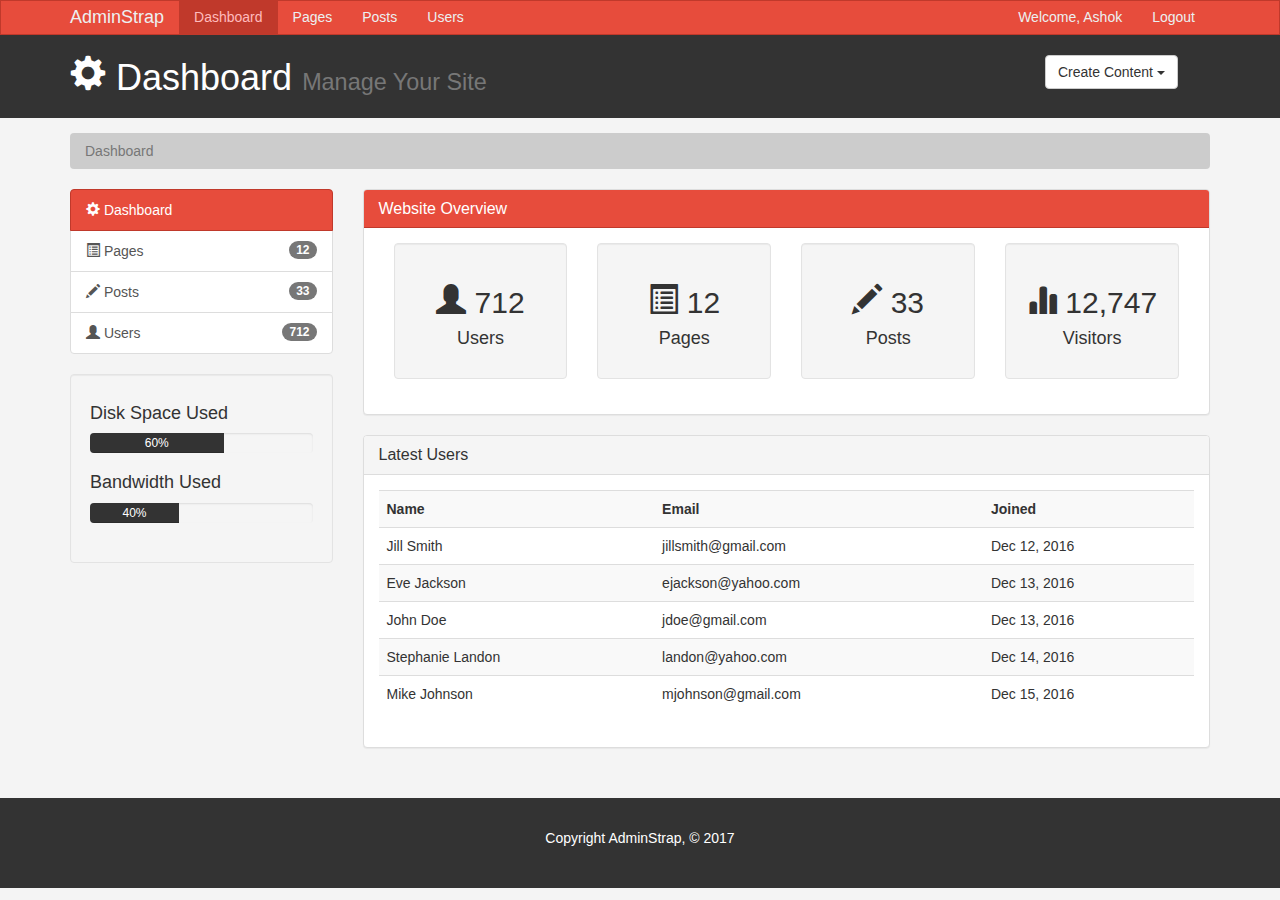
<file: index.html>
<!DOCTYPE html>
<html lang="en">
  <head>
    <meta charset="utf-8">
    <meta http-equiv="X-UA-Compatible" content="IE=edge">
    <meta name="viewport" content="width=device-width, initial-scale=1">
    <title>Admin Area | Dashboard</title>
    <!-- Bootstrap core CSS -->
    <link href="css/bootstrap.min.css" rel="stylesheet">
    <link href="css/style.css" rel="stylesheet">
    <script src="http://cdn.ckeditor.com/4.6.1/standard/ckeditor.js"></script>
    
  </head>
  <body>
    <nav class="navbar navbar-default">
      <div class="container">
        <div class="navbar-header">
          <button type="button" class="navbar-toggle collapsed" data-toggle="collapse" data-target="#navbar" aria-expanded="false" aria-controls="navbar">
            <span class="sr-only">Toggle navigation</span>
            <span class="icon-bar"></span>
            <span class="icon-bar"></span>
            <span class="icon-bar"></span>
          </button>
          <a class="navbar-brand" href="#">AdminStrap</a>
        </div>
        <div id="navbar" class="collapse navbar-collapse">
          <ul class="nav navbar-nav">
            <li class="active"><a href="index.html">Dashboard</a></li>
            <li><a href="pages.html">Pages</a></li>
            <li><a href="posts.html">Posts</a></li>
            <li><a href="users.html">Users</a></li>
          </ul>
          <ul class="nav navbar-nav navbar-right">
            <li><a href="#">Welcome, Ashok</a></li>
            <li><a href="login.html">Logout</a></li>
          </ul>
        </div><!--/.nav-collapse -->
      </div>
    </nav>

    <header id="header">
      <div class="container">
        <div class="row">
          <div class="col-md-10">
            <h1><span class="glyphicon glyphicon-cog" aria-hidden="true"></span> Dashboard <small>Manage Your Site</small></h1>
          </div>
          <div class="col-md-2">
            <div class="dropdown create">
              <button class="btn btn-default dropdown-toggle" type="button" id="dropdownMenu1" data-toggle="dropdown" aria-haspopup="true" aria-expanded="true">
                Create Content
                <span class="caret"></span>
              </button>
              <ul class="dropdown-menu" aria-labelledby="dropdownMenu1">
                <li><a type="button" data-toggle="modal" data-target="#addPage">Add Page</a></li>
                <li><a href="#">Add Post</a></li>
                <li><a href="#">Add User</a></li>
              </ul>
            </div>
          </div>
        </div>
      </div>
    </header>

    <section id="breadcrumb">
      <div class="container">
        <ol class="breadcrumb">
          <li class="active">Dashboard</li>
        </ol>
      </div>
    </section>

    <section id="main">
      <div class="container">
        <div class="row">
          <div class="col-md-3">
            <div class="list-group">
              <a href="index.html" class="list-group-item active main-color-bg">
                <span class="glyphicon glyphicon-cog" aria-hidden="true"></span> Dashboard
              </a>
              <a href="pages.html" class="list-group-item"><span class="glyphicon glyphicon-list-alt" aria-hidden="true"></span> Pages <span class="badge">12</span></a>
              <a href="pages.html" class="list-group-item"><span class="glyphicon glyphicon-pencil" aria-hidden="true"></span> Posts <span class="badge">33</span></a>
              <a href="pages.html" class="list-group-item"><span class="glyphicon glyphicon-user" aria-hidden="true"></span> Users <span class="badge">712</span></a>
            </div>

            <div class="well">
              <h4>Disk Space Used</h4>
              <div class="progress">
                <div class="progress-bar" role="progressbar" aria-valuenow="60" aria-valuemin="0" aria-valuemax="100" style="width: 60%;">
                  60%
                </div>
              </div>
              <h4>Bandwidth Used</h4>
              <div class="progress">
                <div class="progress-bar" role="progressbar" aria-valuenow="40" aria-valuemin="0" aria-valuemax="100" style="width: 40%;">
                  40%
                </div>
              </div>
            </div>
          </div>
          <div class="col-md-9">
            <!-- website overview -->
            <div class="panel panel-default">
              <div class="panel-heading main-color-bg">
                <h3 class="panel-title">Website Overview</h3>
              </div>
              <div class="panel-body">
                <div class="col-md-3">
                  <div class="well dash-box">
                    <h2><span class="glyphicon glyphicon-user" aria-hidden="true"></span> 712 </h2>
                    <h4>Users</h4>
                  </div>
                </div>
                <div class="col-md-3">
                  <div class="well dash-box">
                    <h2><span class="glyphicon glyphicon-list-alt" aria-hidden="true"></span> 12 </h2>
                    <h4>Pages</h4>
                  </div>
                </div>
                <div class="col-md-3">
                  <div class="well dash-box">
                    <h2><span class="glyphicon glyphicon-pencil" aria-hidden="true"></span> 33 </h2>
                    <h4>Posts</h4>
                  </div>
                </div>
                <div class="col-md-3">
                  <div class="well dash-box">
                    <h2><span class="glyphicon glyphicon-stats" aria-hidden="true"></span> 12,747 </h2>
                    <h4>Visitors</h4>
                  </div>
                </div>
              </div>
            </div>

            <!-- latest users -->
            <div class="panel panel-default">
              <div class="panel-heading">
                <h3 class="panel-title">Latest Users</h3>
              </div>
              <div class="panel-body">
                <table class="table table-striped table-hover">
                      <tr>
                        <th>Name</th>
                        <th>Email</th>
                        <th>Joined</th>
                      </tr>
                      <tr>
                        <td>Jill Smith</td>
                        <td>jillsmith@gmail.com</td>
                        <td>Dec 12, 2016</td>
                      </tr>
                      <tr>
                        <td>Eve Jackson</td>
                        <td>ejackson@yahoo.com</td>
                        <td>Dec 13, 2016</td>
                      </tr>
                      <tr>
                        <td>John Doe</td>
                        <td>jdoe@gmail.com</td>
                        <td>Dec 13, 2016</td>
                      </tr>
                      <tr>
                        <td>Stephanie Landon</td>
                        <td>landon@yahoo.com</td>
                        <td>Dec 14, 2016</td>
                      </tr>
                      <tr>
                        <td>Mike Johnson</td>
                        <td>mjohnson@gmail.com</td>
                        <td>Dec 15, 2016</td>
                      </tr>
                    </table>
              </div>
            </div>
          </div>
        </div>
      </div>
    </section>

    <footer id="footer">
      <p>Copyright AdminStrap, &copy; 2017</p>
    </footer>

    <!-- Modals -->

    <!-- add page -->
    <div class="modal fade" id="addPage" tabindex="-1" role="dialog" aria-labelledby="myModalLabel">
      <div class="modal-dialog" role="document">
        <div class="modal-content">
          <form>
            <div class="modal-header">
        <button type="button" class="close" data-dismiss="modal" aria-label="Close"><span aria-hidden="true">&times;</span></button>
        <h4 class="modal-title" id="myModalLabel">Add Page</h4>
      </div>
      <div class="modal-body">
        <div class="form-group">
          <label>Page Title</label>
          <input type="text" class="form-control" placeholder="Page Title">
        </div>
        <div class="form-group">
          <label>Page Body</label>
          <textarea name="editor1" class="form-control" placeholder="Page Body"></textarea>
        </div>
        <div class="checkbox">
          <label>
            <input type="checkbox"> Published
          </label>
        </div>
        <div class="form-group">
          <label>Meta Tags</label>
          <input type="text" class="form-control" placeholder="Add Some Tags...">
        </div>
        <div class="form-group">
          <label>Meta Description</label>
          <input type="text" class="form-control" placeholder="Add Meta Description...">
        </div>
      </div>
      <div class="modal-footer">
        <button type="button" class="btn btn-default" data-dismiss="modal">Close</button>
        <button type="submit" class="btn btn-primary">Save changes</button>
      </div>
          </form>
        </div>
      </div>
    </div>


    <script>
      CKEDITOR.replace('editor1');
    </script>





     <!-- Bootstrap core JavaScript
    ================================================== -->
    <!-- Placed at the end of the document so the pages load faster -->
    <script src="https://ajax.googleapis.com/ajax/libs/jquery/1.12.4/jquery.min.js"></script>
    <script src="js/bootstrap.min.js"></script>     
  </body>
</html>
</file>
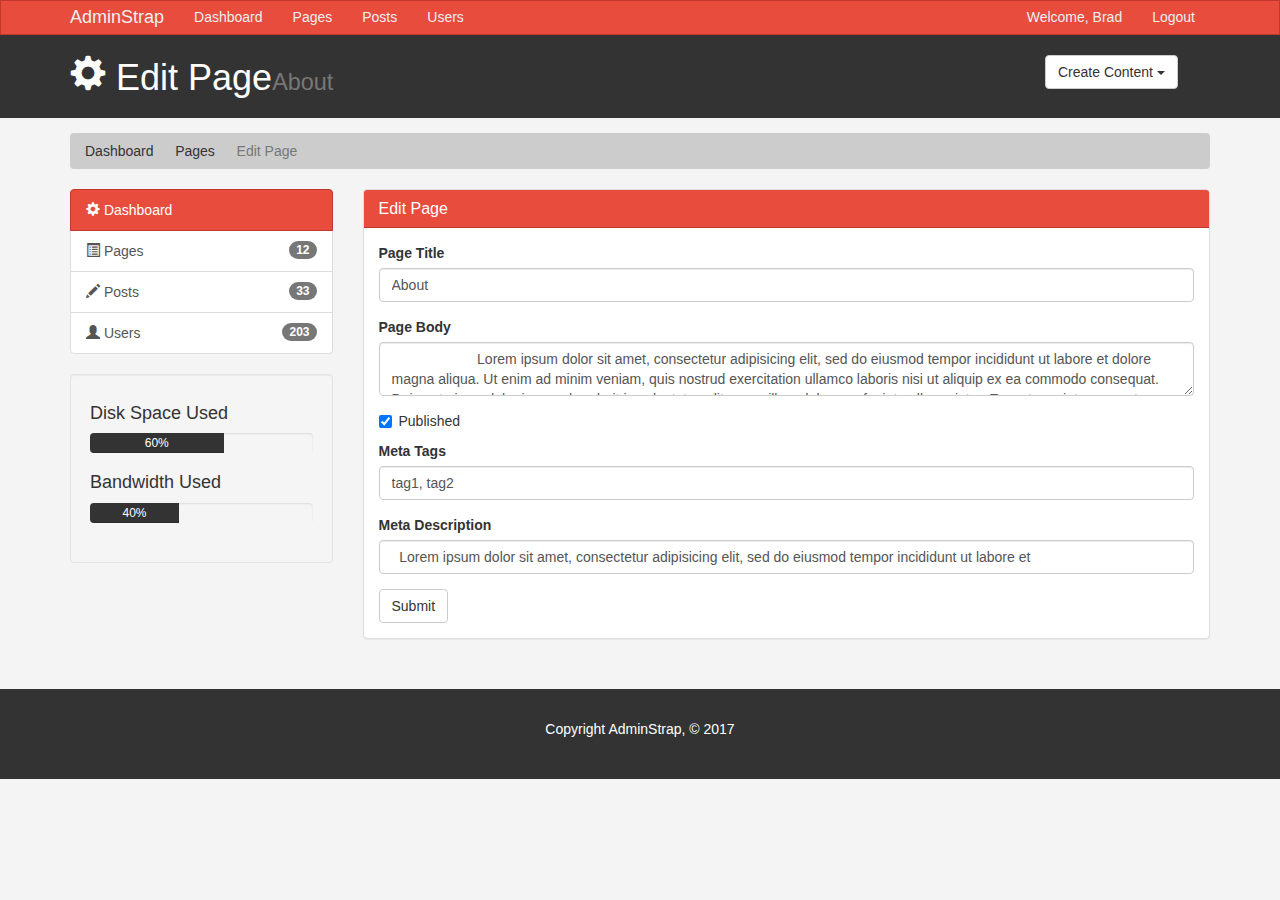
<file: edit.html>
<!DOCTYPE html>
<html lang="en">
  <head>
    <meta charset="utf-8">
    <meta http-equiv="X-UA-Compatible" content="IE=edge">
    <meta name="viewport" content="width=device-width, initial-scale=1">
    <title>Admin Area | Edit Page</title>
    <!-- Bootstrap core CSS -->
    <link href="css/bootstrap.min.css" rel="stylesheet">
    <link href="css/style.css" rel="stylesheet">
    <script src="http://cdn.ckeditor.com/4.6.1/standard/ckeditor.js"></script>
  </head>
  <body>

    <nav class="navbar navbar-default">
      <div class="container">
        <div class="navbar-header">
          <button type="button" class="navbar-toggle collapsed" data-toggle="collapse" data-target="#navbar" aria-expanded="false" aria-controls="navbar">
            <span class="sr-only">Toggle navigation</span>
            <span class="icon-bar"></span>
            <span class="icon-bar"></span>
            <span class="icon-bar"></span>
          </button>
          <a class="navbar-brand" href="#">AdminStrap</a>
        </div>
        <div id="navbar" class="collapse navbar-collapse">
          <ul class="nav navbar-nav">
            <li><a href="index.html">Dashboard</a></li>
            <li><a href="pages.html">Pages</a></li>
            <li><a href="posts.html">Posts</a></li>
            <li><a href="users.html">Users</a></li>
          </ul>
          <ul class="nav navbar-nav navbar-right">
            <li><a href="#">Welcome, Brad</a></li>
            <li><a href="login.html">Logout</a></li>
          </ul>
        </div><!--/.nav-collapse -->
      </div>
    </nav>

    <header id="header">
      <div class="container">
        <div class="row">
          <div class="col-md-10">
            <h1><span class="glyphicon glyphicon-cog" aria-hidden="true"></span> Edit Page<small>About</small></h1>
          </div>
          <div class="col-md-2">
            <div class="dropdown create">
              <button class="btn btn-default dropdown-toggle" type="button" id="dropdownMenu1" data-toggle="dropdown" aria-haspopup="true" aria-expanded="true">
                Create Content
                <span class="caret"></span>
              </button>
              <ul class="dropdown-menu" aria-labelledby="dropdownMenu1">
                <li><a type="button" data-toggle="modal" data-target="#addPage">Add Page</a></li>
                <li><a href="#">Add Post</a></li>
                <li><a href="#">Add User</a></li>
              </ul>
            </div>
          </div>
        </div>
      </div>
    </header>

    <section id="breadcrumb">
      <div class="container">
        <ol class="breadcrumb">
          <li><a href="index.html">Dashboard</a></li>
          <li><a href="pages.html">Pages</a></li>
          <li class="active">Edit Page</li>
        </ol>
      </div>
    </section>

    <section id="main">
      <div class="container">
        <div class="row">
          <div class="col-md-3">
            <div class="list-group">
              <a href="index.html" class="list-group-item active main-color-bg">
                <span class="glyphicon glyphicon-cog" aria-hidden="true"></span> Dashboard
              </a>
              <a href="pages.html" class="list-group-item"><span class="glyphicon glyphicon-list-alt" aria-hidden="true"></span> Pages <span class="badge">12</span></a>
              <a href="posts.html" class="list-group-item"><span class="glyphicon glyphicon-pencil" aria-hidden="true"></span> Posts <span class="badge">33</span></a>
              <a href="users.html" class="list-group-item"><span class="glyphicon glyphicon-user" aria-hidden="true"></span> Users <span class="badge">203</span></a>
            </div>

            <div class="well">
              <h4>Disk Space Used</h4>
              <div class="progress">
                  <div class="progress-bar" role="progressbar" aria-valuenow="60" aria-valuemin="0" aria-valuemax="100" style="width: 60%;">
                      60%
              </div>
            </div>
            <h4>Bandwidth Used </h4>
            <div class="progress">
                <div class="progress-bar" role="progressbar" aria-valuenow="40" aria-valuemin="0" aria-valuemax="100" style="width: 40%;">
                    40%
            </div>
          </div>
            </div>
          </div>
          <div class="col-md-9">
            <!-- Website Overview -->
            <div class="panel panel-default">
              <div class="panel-heading main-color-bg">
                <h3 class="panel-title">Edit Page</h3>
              </div>
              <div class="panel-body">
                <form>
                  <div class="form-group">
                    <label>Page Title</label>
                    <input type="text" class="form-control" placeholder="Page Title" value="About">
                  </div>
                  <div class="form-group">
                    <label>Page Body</label>
                    <textarea name="editor1" class="form-control" placeholder="Page Body">
                      Lorem ipsum dolor sit amet, consectetur adipisicing elit, sed do eiusmod tempor incididunt ut labore et dolore magna aliqua. Ut enim ad minim veniam, quis nostrud exercitation ullamco laboris nisi ut aliquip ex ea commodo consequat. Duis aute irure dolor in reprehenderit in voluptate velit esse cillum dolore eu fugiat nulla pariatur. Excepteur sint occaecat cupidatat non proident, sunt in culpa qui officia deserunt mollit anim id est laborum.
                    </textarea>
                  </div>
                  <div class="checkbox">
                    <label>
                      <input type="checkbox" checked> Published
                    </label>
                  </div>
                  <div class="form-group">
                    <label>Meta Tags</label>
                    <input type="text" class="form-control" placeholder="Add Some Tags..." value="tag1, tag2">
                  </div>
                  <div class="form-group">
                    <label>Meta Description</label>
                    <input type="text" class="form-control" placeholder="Add Meta Description..." value="  Lorem ipsum dolor sit amet, consectetur adipisicing elit, sed do eiusmod tempor incididunt ut labore et ">
                  </div>
                  <input type="submit" class="btn btn-default" value="Submit">
                </form>
              </div>
            </div>
          </div>
        </div>
      </div>
    </section>

    <footer id="footer">
      <p>Copyright AdminStrap, &copy; 2017</p>
    </footer>

    <!-- Modals -->

    <!-- Add Page -->
    <div class="modal fade" id="addPage" tabindex="-1" role="dialog" aria-labelledby="myModalLabel">
  <div class="modal-dialog" role="document">
    <div class="modal-content">
      <form>
      <div class="modal-header">
        <button type="button" class="close" data-dismiss="modal" aria-label="Close"><span aria-hidden="true">&times;</span></button>
        <h4 class="modal-title" id="myModalLabel">Add Page</h4>
      </div>
      <div class="modal-body">
        <div class="form-group">
          <label>Page Title</label>
          <input type="text" class="form-control" placeholder="Page Title">
        </div>
        <div class="form-group">
          <label>Page Body</label>
          <textarea name="editor1" class="form-control" placeholder="Page Body"></textarea>
        </div>
        <div class="checkbox">
          <label>
            <input type="checkbox"> Published
          </label>
        </div>
        <div class="form-group">
          <label>Meta Tags</label>
          <input type="text" class="form-control" placeholder="Add Some Tags...">
        </div>
        <div class="form-group">
          <label>Meta Description</label>
          <input type="text" class="form-control" placeholder="Add Meta Description...">
        </div>
      </div>
      <div class="modal-footer">
        <button type="button" class="btn btn-default" data-dismiss="modal">Close</button>
        <button type="submit" class="btn btn-primary">Save changes</button>
      </div>
    </form>
    </div>
  </div>
</div>

  <script>
     CKEDITOR.replace( 'editor1' );
 </script>

    <!-- Bootstrap core JavaScript
    ================================================== -->
    <!-- Placed at the end of the document so the pages load faster -->
    <script src="https://ajax.googleapis.com/ajax/libs/jquery/1.12.4/jquery.min.js"></script>
    <script src="js/bootstrap.min.js"></script>
  </body>
</html>
</file>
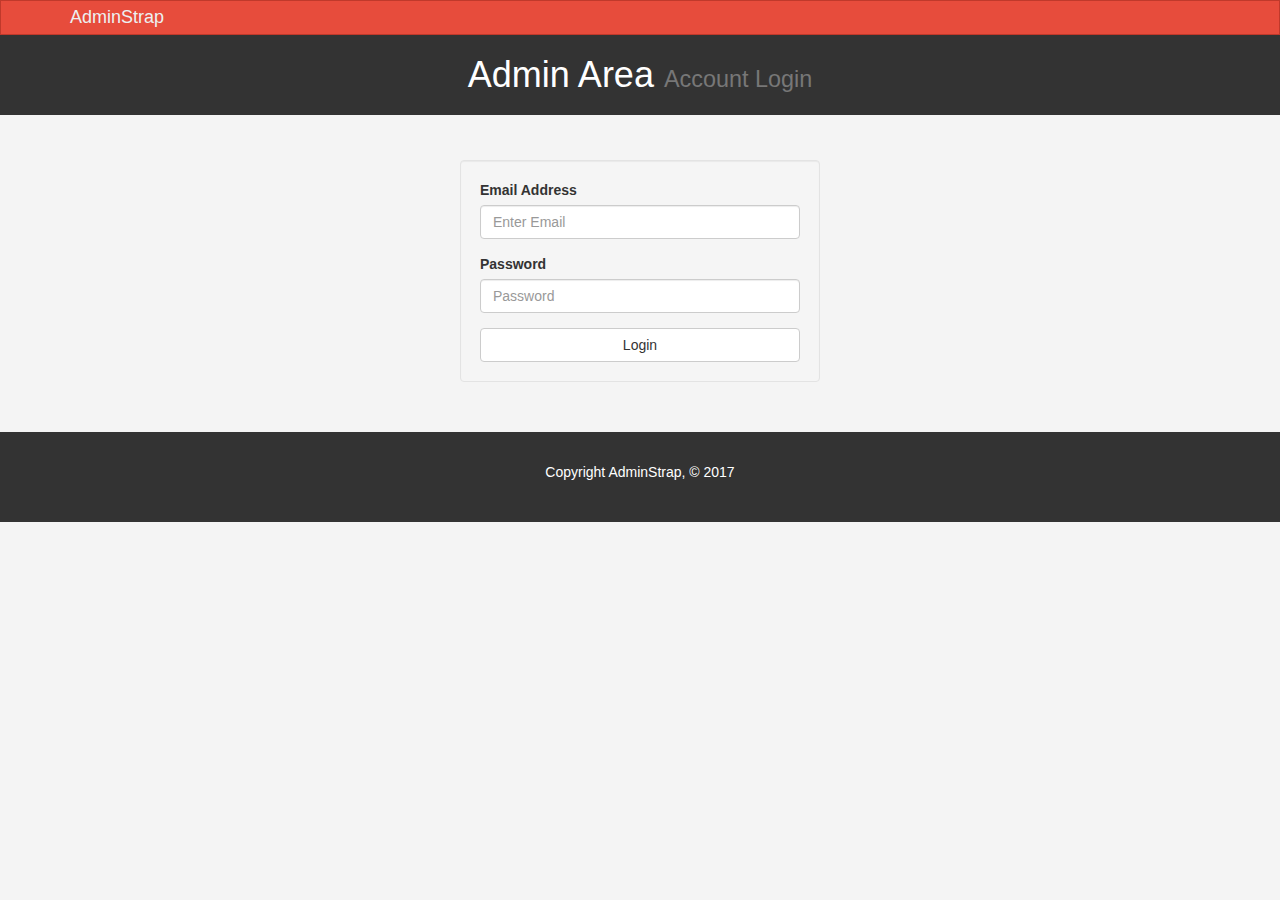
<file: login.html>
<!DOCTYPE html>
<html lang="en">
  <head>
    <meta charset="utf-8">
    <meta http-equiv="X-UA-Compatible" content="IE=edge">
    <meta name="viewport" content="width=device-width, initial-scale=1">
    <title>Admin Area | Account Login</title>
    <!-- Bootstrap core CSS -->
    <link href="css/bootstrap.min.css" rel="stylesheet">
    <link href="css/style.css" rel="stylesheet">
    <script src="http://cdn.ckeditor.com/4.6.1/standard/ckeditor.js"></script>
  </head>
  <body>

    <nav class="navbar navbar-default">
      <div class="container">
        <div class="navbar-header">
          <button type="button" class="navbar-toggle collapsed" data-toggle="collapse" data-target="#navbar" aria-expanded="false" aria-controls="navbar">
            <span class="sr-only">Toggle navigation</span>
            <span class="icon-bar"></span>
            <span class="icon-bar"></span>
            <span class="icon-bar"></span>
          </button>
          <a class="navbar-brand" href="#">AdminStrap</a>
        </div>
        <div id="navbar" class="collapse navbar-collapse">

        </div><!--/.nav-collapse -->
      </div>
    </nav>

    <header id="header">
      <div class="container">
        <div class="row">
          <div class="col-md-12">
            <h1 class="text-center"> Admin Area <small>Account Login</small></h1>
          </div>
        </div>
      </div>
    </header>

    <section id="main">
      <div class="container">
        <div class="row">
          <div class="col-md-4 col-md-offset-4">
            <form id="login" action="index.html" class="well">
                  <div class="form-group">
                    <label>Email Address</label>
                    <input type="text" class="form-control" placeholder="Enter Email">
                  </div>
                  <div class="form-group">
                    <label>Password</label>
                    <input type="password" class="form-control" placeholder="Password">
                  </div>
                  <button type="submit" class="btn btn-default btn-block">Login</button>
              </form>
          </div>
        </div>
      </div>
    </section>

    <footer id="footer">
      <p>Copyright AdminStrap, &copy; 2017</p>
    </footer>

  <script>
     CKEDITOR.replace( 'editor1' );
 </script>

    <!-- Bootstrap core JavaScript
    ================================================== -->
    <!-- Placed at the end of the document so the pages load faster -->
    <script src="https://ajax.googleapis.com/ajax/libs/jquery/1.12.4/jquery.min.js"></script>
    <script src="js/bootstrap.min.js"></script>
  </body>
</html>
</file>
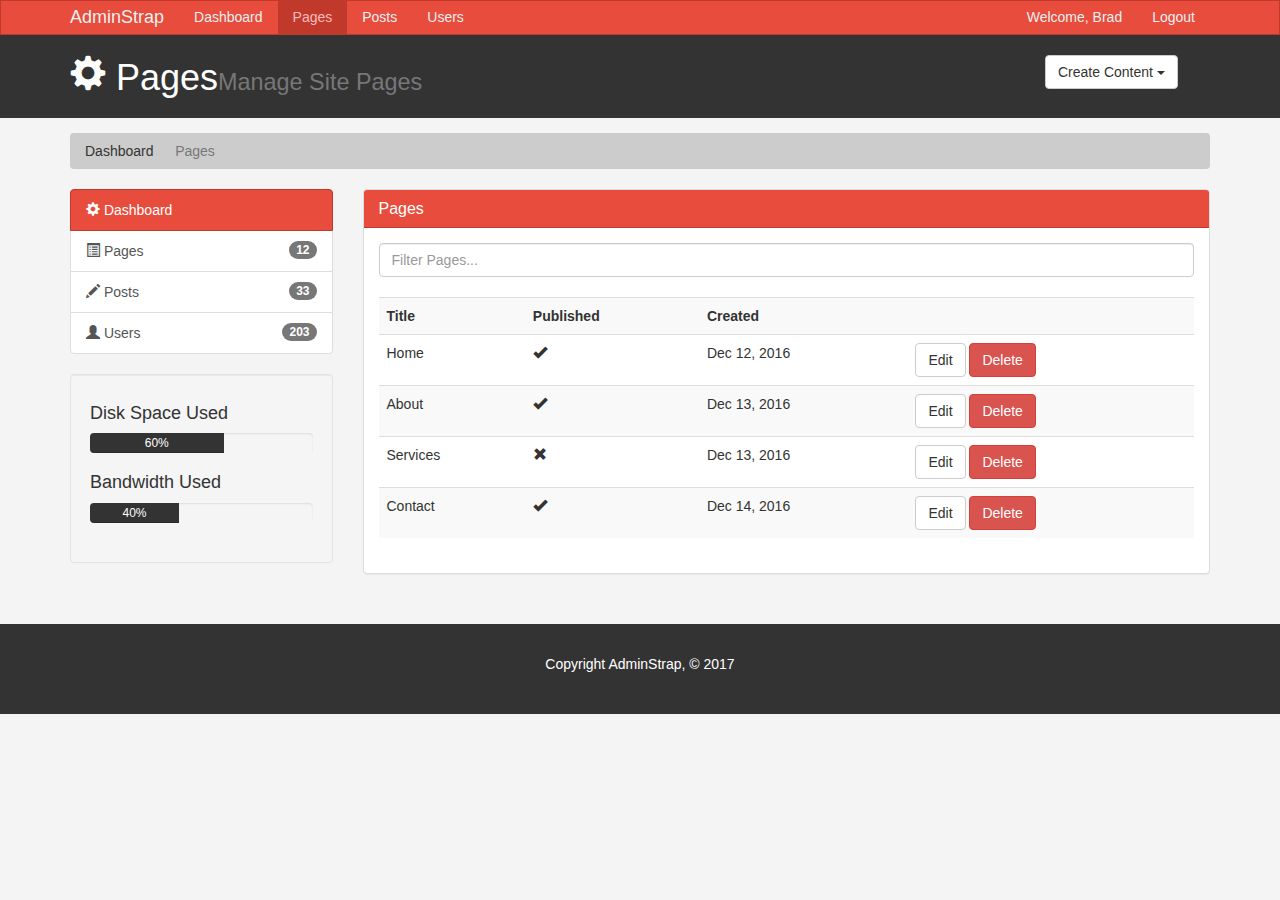
<file: pages.html>
<!DOCTYPE html>
<html lang="en">
  <head>
    <meta charset="utf-8">
    <meta http-equiv="X-UA-Compatible" content="IE=edge">
    <meta name="viewport" content="width=device-width, initial-scale=1">
    <title>Admin Area | Pages</title>
    <!-- Bootstrap core CSS -->
    <link href="css/bootstrap.min.css" rel="stylesheet">
    <link href="css/style.css" rel="stylesheet">
    <script src="http://cdn.ckeditor.com/4.6.1/standard/ckeditor.js"></script>
  </head>
  <body>

    <nav class="navbar navbar-default">
      <div class="container">
        <div class="navbar-header">
          <button type="button" class="navbar-toggle collapsed" data-toggle="collapse" data-target="#navbar" aria-expanded="false" aria-controls="navbar">
            <span class="sr-only">Toggle navigation</span>
            <span class="icon-bar"></span>
            <span class="icon-bar"></span>
            <span class="icon-bar"></span>
          </button>
          <a class="navbar-brand" href="#">AdminStrap</a>
        </div>
        <div id="navbar" class="collapse navbar-collapse">
          <ul class="nav navbar-nav">
            <li><a href="index.html">Dashboard</a></li>
            <li class="active"><a href="pages.html">Pages</a></li>
            <li><a href="posts.html">Posts</a></li>
            <li><a href="users.html">Users</a></li>
          </ul>
          <ul class="nav navbar-nav navbar-right">
            <li><a href="#">Welcome, Brad</a></li>
            <li><a href="login.html">Logout</a></li>
          </ul>
        </div><!--/.nav-collapse -->
      </div>
    </nav>

    <header id="header">
      <div class="container">
        <div class="row">
          <div class="col-md-10">
            <h1><span class="glyphicon glyphicon-cog" aria-hidden="true"></span> Pages<small>Manage Site Pages</small></h1>
          </div>
          <div class="col-md-2">
            <div class="dropdown create">
              <button class="btn btn-default dropdown-toggle" type="button" id="dropdownMenu1" data-toggle="dropdown" aria-haspopup="true" aria-expanded="true">
                Create Content
                <span class="caret"></span>
              </button>
              <ul class="dropdown-menu" aria-labelledby="dropdownMenu1">
                <li><a type="button" data-toggle="modal" data-target="#addPage">Add Page</a></li>
                <li><a href="#">Add Post</a></li>
                <li><a href="#">Add User</a></li>
              </ul>
            </div>
          </div>
        </div>
      </div>
    </header>

    <section id="breadcrumb">
      <div class="container">
        <ol class="breadcrumb">
          <li><a href="index.html">Dashboard</a></li>
          <li class="active">Pages</li>
        </ol>
      </div>
    </section>

    <section id="main">
      <div class="container">
        <div class="row">
          <div class="col-md-3">
            <div class="list-group">
              <a href="index.html" class="list-group-item active main-color-bg">
                <span class="glyphicon glyphicon-cog" aria-hidden="true"></span> Dashboard
              </a>
              <a href="pages.html" class="list-group-item"><span class="glyphicon glyphicon-list-alt" aria-hidden="true"></span> Pages <span class="badge">12</span></a>
              <a href="posts.html" class="list-group-item"><span class="glyphicon glyphicon-pencil" aria-hidden="true"></span> Posts <span class="badge">33</span></a>
              <a href="users.html" class="list-group-item"><span class="glyphicon glyphicon-user" aria-hidden="true"></span> Users <span class="badge">203</span></a>
            </div>

            <div class="well">
              <h4>Disk Space Used</h4>
              <div class="progress">
                  <div class="progress-bar" role="progressbar" aria-valuenow="60" aria-valuemin="0" aria-valuemax="100" style="width: 60%;">
                      60%
              </div>
            </div>
            <h4>Bandwidth Used </h4>
            <div class="progress">
                <div class="progress-bar" role="progressbar" aria-valuenow="40" aria-valuemin="0" aria-valuemax="100" style="width: 40%;">
                    40%
            </div>
          </div>
            </div>
          </div>
          <div class="col-md-9">
            <!-- Website Overview -->
            <div class="panel panel-default">
              <div class="panel-heading main-color-bg">
                <h3 class="panel-title">Pages</h3>
              </div>
              <div class="panel-body">
                <div class="row">
                      <div class="col-md-12">
                          <input class="form-control" type="text" placeholder="Filter Pages...">
                      </div>
                </div>
                <br>
                <table class="table table-striped table-hover">
                      <tr>
                        <th>Title</th>
                        <th>Published</th>
                        <th>Created</th>
                        <th></th>
                      </tr>
                      <tr>
                        <td>Home</td>
                        <td><span class="glyphicon glyphicon-ok" aria-hidden="true"></span></td>
                        <td>Dec 12, 2016</td>
                        <td><a class="btn btn-default" href="edit.html">Edit</a> <a class="btn btn-danger" href="#">Delete</a></td>
                      </tr>
                      <tr>
                        <td>About</td>
                        <td><span class="glyphicon glyphicon-ok" aria-hidden="true"></span></td>
                        <td>Dec 13, 2016</td>
                        <td><a class="btn btn-default" href="edit.html">Edit</a> <a class="btn btn-danger" href="#">Delete</a></td>
                      </tr>
                      <tr>
                        <td>Services</td>
                        <td><span class="glyphicon glyphicon-remove" aria-hidden="true"></span></td>
                        <td>Dec 13, 2016</td>
                        <td><a class="btn btn-default" href="edit.html">Edit</a> <a class="btn btn-danger" href="#">Delete</a></td>
                      </tr>
                      <tr>
                        <td>Contact</td>
                        <td><span class="glyphicon glyphicon-ok" aria-hidden="true"></span></td>
                        <td>Dec 14, 2016</td>
                        <td><a class="btn btn-default" href="edit.html">Edit</a> <a class="btn btn-danger" href="#">Delete</a></td>
                      </tr>
                    </table>
              </div>
              </div>

          </div>
        </div>
      </div>
    </section>

    <footer id="footer">
      <p>Copyright AdminStrap, &copy; 2017</p>
    </footer>

    <!-- Modals -->

    <!-- Add Page -->
    <div class="modal fade" id="addPage" tabindex="-1" role="dialog" aria-labelledby="myModalLabel">
  <div class="modal-dialog" role="document">
    <div class="modal-content">
      <form>
      <div class="modal-header">
        <button type="button" class="close" data-dismiss="modal" aria-label="Close"><span aria-hidden="true">&times;</span></button>
        <h4 class="modal-title" id="myModalLabel">Add Page</h4>
      </div>
      <div class="modal-body">
        <div class="form-group">
          <label>Page Title</label>
          <input type="text" class="form-control" placeholder="Page Title">
        </div>
        <div class="form-group">
          <label>Page Body</label>
          <textarea name="editor1" class="form-control" placeholder="Page Body"></textarea>
        </div>
        <div class="checkbox">
          <label>
            <input type="checkbox"> Published
          </label>
        </div>
        <div class="form-group">
          <label>Meta Tags</label>
          <input type="text" class="form-control" placeholder="Add Some Tags...">
        </div>
        <div class="form-group">
          <label>Meta Description</label>
          <input type="text" class="form-control" placeholder="Add Meta Description...">
        </div>
      </div>
      <div class="modal-footer">
        <button type="button" class="btn btn-default" data-dismiss="modal">Close</button>
        <button type="submit" class="btn btn-primary">Save changes</button>
      </div>
    </form>
    </div>
  </div>
</div>

  <script>
     CKEDITOR.replace( 'editor1' );
 </script>

    <!-- Bootstrap core JavaScript
    ================================================== -->
    <!-- Placed at the end of the document so the pages load faster -->
    <script src="https://ajax.googleapis.com/ajax/libs/jquery/1.12.4/jquery.min.js"></script>
    <script src="js/bootstrap.min.js"></script>
  </body>
</html>
</file>
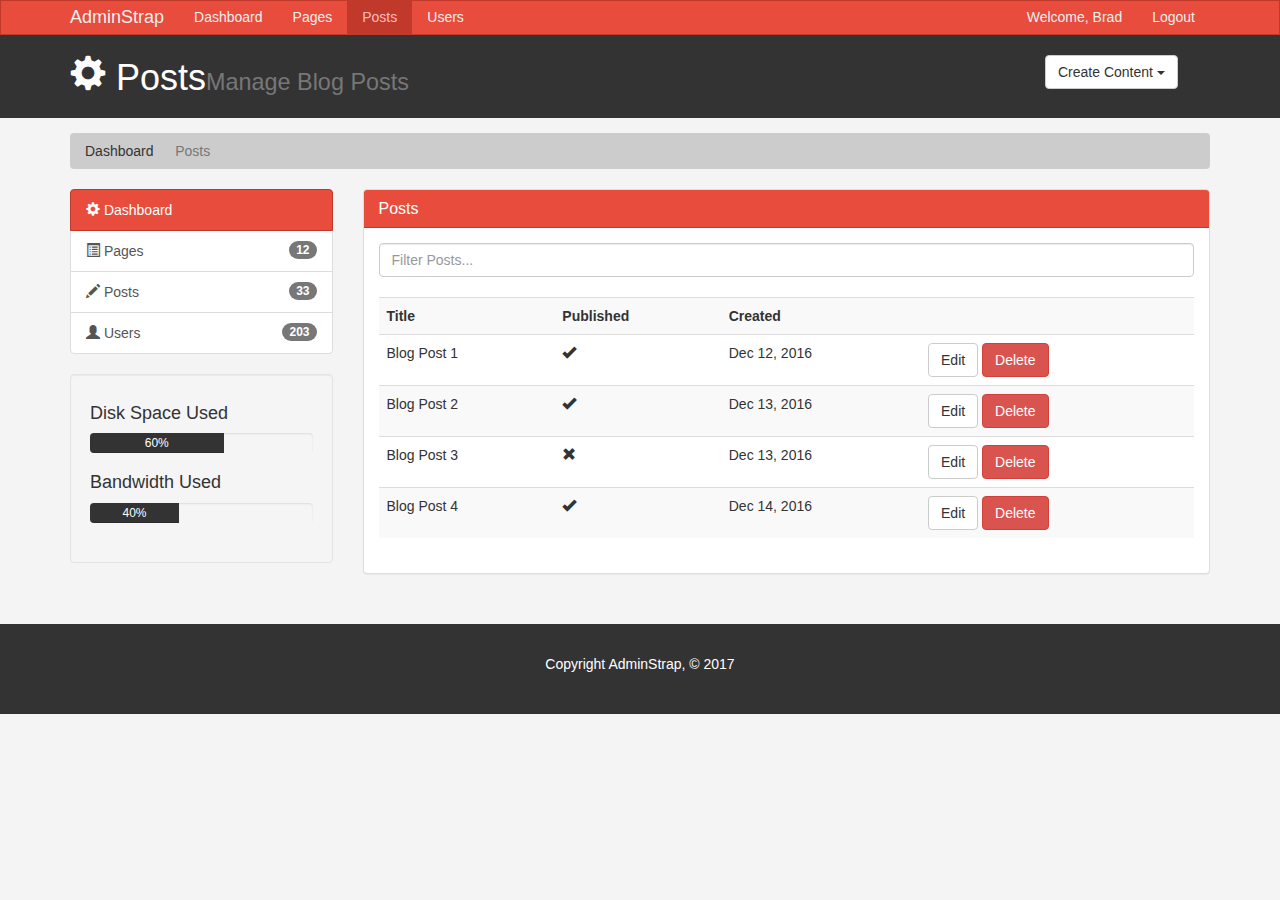
<file: posts.html>
<!DOCTYPE html>
<html lang="en">
  <head>
    <meta charset="utf-8">
    <meta http-equiv="X-UA-Compatible" content="IE=edge">
    <meta name="viewport" content="width=device-width, initial-scale=1">
    <title>Admin Area | Posts</title>
    <!-- Bootstrap core CSS -->
    <link href="css/bootstrap.min.css" rel="stylesheet">
    <link href="css/style.css" rel="stylesheet">
    <script src="http://cdn.ckeditor.com/4.6.1/standard/ckeditor.js"></script>
  </head>
  <body>

    <nav class="navbar navbar-default">
      <div class="container">
        <div class="navbar-header">
          <button type="button" class="navbar-toggle collapsed" data-toggle="collapse" data-target="#navbar" aria-expanded="false" aria-controls="navbar">
            <span class="sr-only">Toggle navigation</span>
            <span class="icon-bar"></span>
            <span class="icon-bar"></span>
            <span class="icon-bar"></span>
          </button>
          <a class="navbar-brand" href="#">AdminStrap</a>
        </div>
        <div id="navbar" class="collapse navbar-collapse">
          <ul class="nav navbar-nav">
            <li><a href="index.html">Dashboard</a></li>
            <li><a href="pages.html">Pages</a></li>
            <li class="active"><a href="posts.html">Posts</a></li>
            <li><a href="users.html">Users</a></li>
          </ul>
          <ul class="nav navbar-nav navbar-right">
            <li><a href="#">Welcome, Brad</a></li>
            <li><a href="login.html">Logout</a></li>
          </ul>
        </div><!--/.nav-collapse -->
      </div>
    </nav>

    <header id="header">
      <div class="container">
        <div class="row">
          <div class="col-md-10">
            <h1><span class="glyphicon glyphicon-cog" aria-hidden="true"></span> Posts<small>Manage Blog Posts</small></h1>
          </div>
          <div class="col-md-2">
            <div class="dropdown create">
              <button class="btn btn-default dropdown-toggle" type="button" id="dropdownMenu1" data-toggle="dropdown" aria-haspopup="true" aria-expanded="true">
                Create Content
                <span class="caret"></span>
              </button>
              <ul class="dropdown-menu" aria-labelledby="dropdownMenu1">
                <li><a type="button" data-toggle="modal" data-target="#addPage">Add Page</a></li>
                <li><a href="#">Add Post</a></li>
                <li><a href="#">Add User</a></li>
              </ul>
            </div>
          </div>
        </div>
      </div>
    </header>

    <section id="breadcrumb">
      <div class="container">
        <ol class="breadcrumb">
          <li><a href="index.html">Dashboard</a></li>
          <li class="active">Posts</li>
        </ol>
      </div>
    </section>

    <section id="main">
      <div class="container">
        <div class="row">
          <div class="col-md-3">
            <div class="list-group">
              <a href="index.html" class="list-group-item active main-color-bg">
                <span class="glyphicon glyphicon-cog" aria-hidden="true"></span> Dashboard
              </a>
              <a href="pages.html" class="list-group-item"><span class="glyphicon glyphicon-list-alt" aria-hidden="true"></span> Pages <span class="badge">12</span></a>
              <a href="posts.html" class="list-group-item"><span class="glyphicon glyphicon-pencil" aria-hidden="true"></span> Posts <span class="badge">33</span></a>
              <a href="users.html" class="list-group-item"><span class="glyphicon glyphicon-user" aria-hidden="true"></span> Users <span class="badge">203</span></a>
            </div>

            <div class="well">
              <h4>Disk Space Used</h4>
              <div class="progress">
                  <div class="progress-bar" role="progressbar" aria-valuenow="60" aria-valuemin="0" aria-valuemax="100" style="width: 60%;">
                      60%
              </div>
            </div>
            <h4>Bandwidth Used </h4>
            <div class="progress">
                <div class="progress-bar" role="progressbar" aria-valuenow="40" aria-valuemin="0" aria-valuemax="100" style="width: 40%;">
                    40%
            </div>
          </div>
            </div>
          </div>
          <div class="col-md-9">
            <!-- Website Overview -->
            <div class="panel panel-default">
              <div class="panel-heading main-color-bg">
                <h3 class="panel-title">Posts</h3>
              </div>
              <div class="panel-body">
                <div class="row">
                      <div class="col-md-12">
                          <input class="form-control" type="text" placeholder="Filter Posts...">
                      </div>
                </div>
                <br>
                <table class="table table-striped table-hover">
                      <tr>
                        <th>Title</th>
                        <th>Published</th>
                        <th>Created</th>
                        <th></th>
                      </tr>
                      <tr>
                        <td>Blog Post 1</td>
                        <td><span class="glyphicon glyphicon-ok" aria-hidden="true"></span></td>
                        <td>Dec 12, 2016</td>
                        <td><a class="btn btn-default" href="edit.html">Edit</a> <a class="btn btn-danger" href="#">Delete</a></td>
                      </tr>
                      <tr>
                        <td>Blog Post 2</td>
                        <td><span class="glyphicon glyphicon-ok" aria-hidden="true"></span></td>
                        <td>Dec 13, 2016</td>
                        <td><a class="btn btn-default" href="edit.html">Edit</a> <a class="btn btn-danger" href="#">Delete</a></td>
                      </tr>
                      <tr>
                        <td>Blog Post 3</td>
                        <td><span class="glyphicon glyphicon-remove" aria-hidden="true"></span></td>
                        <td>Dec 13, 2016</td>
                        <td><a class="btn btn-default" href="edit.html">Edit</a> <a class="btn btn-danger" href="#">Delete</a></td>
                      </tr>
                      <tr>
                        <td>Blog Post 4</td>
                        <td><span class="glyphicon glyphicon-ok" aria-hidden="true"></span></td>
                        <td>Dec 14, 2016</td>
                        <td><a class="btn btn-default" href="edit.html">Edit</a> <a class="btn btn-danger" href="#">Delete</a></td>
                      </tr>
                    </table>
              </div>
              </div>

          </div>
        </div>
      </div>
    </section>

    <footer id="footer">
      <p>Copyright AdminStrap, &copy; 2017</p>
    </footer>

    <!-- Modals -->

    <!-- Add Page -->
    <div class="modal fade" id="addPage" tabindex="-1" role="dialog" aria-labelledby="myModalLabel">
  <div class="modal-dialog" role="document">
    <div class="modal-content">
      <form>
      <div class="modal-header">
        <button type="button" class="close" data-dismiss="modal" aria-label="Close"><span aria-hidden="true">&times;</span></button>
        <h4 class="modal-title" id="myModalLabel">Add Page</h4>
      </div>
      <div class="modal-body">
        <div class="form-group">
          <label>Page Title</label>
          <input type="text" class="form-control" placeholder="Page Title">
        </div>
        <div class="form-group">
          <label>Page Body</label>
          <textarea name="editor1" class="form-control" placeholder="Page Body"></textarea>
        </div>
        <div class="checkbox">
          <label>
            <input type="checkbox"> Published
          </label>
        </div>
        <div class="form-group">
          <label>Meta Tags</label>
          <input type="text" class="form-control" placeholder="Add Some Tags...">
        </div>
        <div class="form-group">
          <label>Meta Description</label>
          <input type="text" class="form-control" placeholder="Add Meta Description...">
        </div>
      </div>
      <div class="modal-footer">
        <button type="button" class="btn btn-default" data-dismiss="modal">Close</button>
        <button type="submit" class="btn btn-primary">Save changes</button>
      </div>
    </form>
    </div>
  </div>
</div>

  <script>
     CKEDITOR.replace( 'editor1' );
 </script>

    <!-- Bootstrap core JavaScript
    ================================================== -->
    <!-- Placed at the end of the document so the pages load faster -->
    <script src="https://ajax.googleapis.com/ajax/libs/jquery/1.12.4/jquery.min.js"></script>
    <script src="js/bootstrap.min.js"></script>
  </body>
</html>
</file>
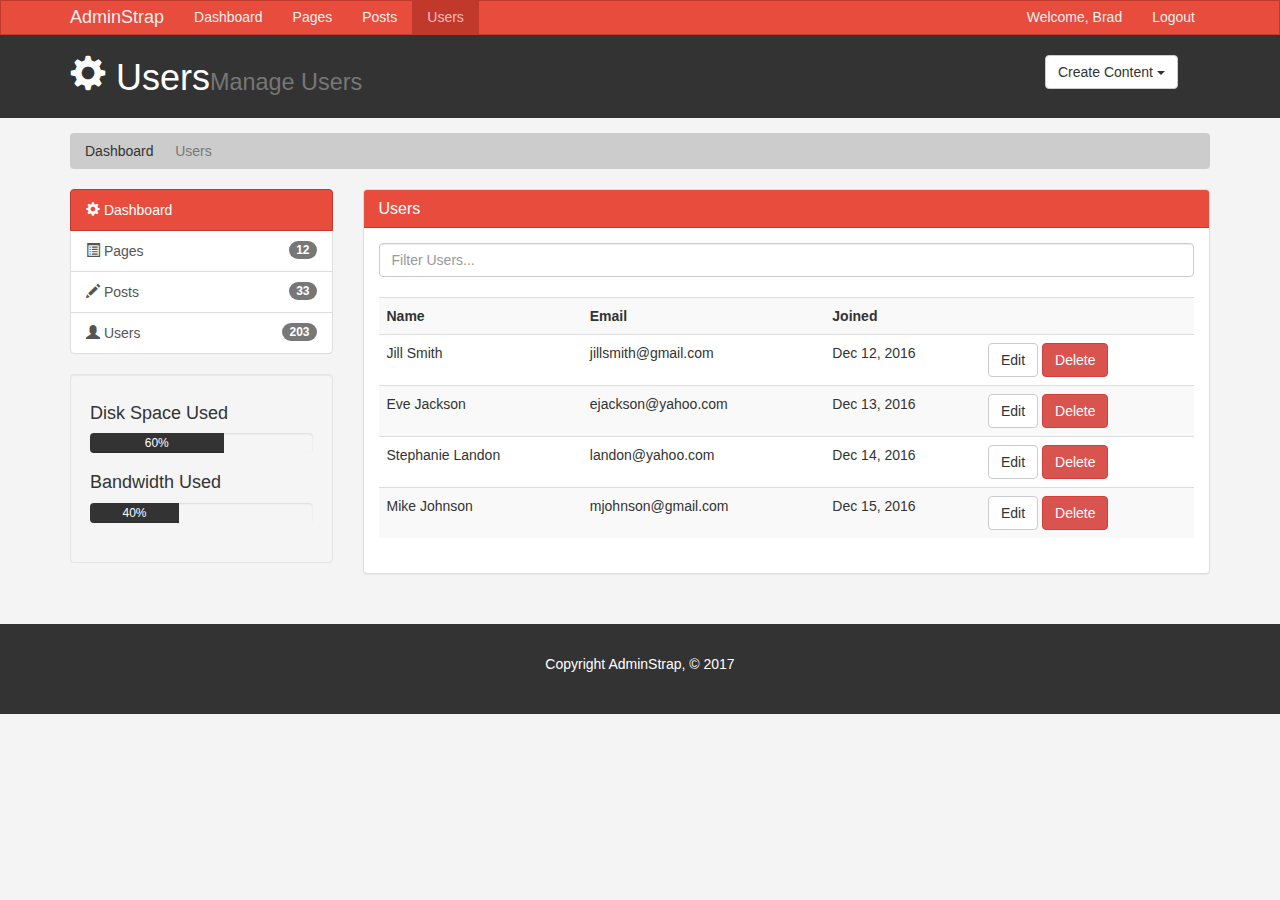
<file: users.html>
<!DOCTYPE html>
<html lang="en">
  <head>
    <meta charset="utf-8">
    <meta http-equiv="X-UA-Compatible" content="IE=edge">
    <meta name="viewport" content="width=device-width, initial-scale=1">
    <title>Admin Area | Users</title>
    <!-- Bootstrap core CSS -->
    <link href="css/bootstrap.min.css" rel="stylesheet">
    <link href="css/style.css" rel="stylesheet">
    <script src="http://cdn.ckeditor.com/4.6.1/standard/ckeditor.js"></script>
  </head>
  <body>

    <nav class="navbar navbar-default">
      <div class="container">
        <div class="navbar-header">
          <button type="button" class="navbar-toggle collapsed" data-toggle="collapse" data-target="#navbar" aria-expanded="false" aria-controls="navbar">
            <span class="sr-only">Toggle navigation</span>
            <span class="icon-bar"></span>
            <span class="icon-bar"></span>
            <span class="icon-bar"></span>
          </button>
          <a class="navbar-brand" href="#">AdminStrap</a>
        </div>
        <div id="navbar" class="collapse navbar-collapse">
          <ul class="nav navbar-nav">
            <li><a href="index.html">Dashboard</a></li>
            <li><a href="pages.html">Pages</a></li>
            <li><a href="posts.html">Posts</a></li>
            <li class="active"><a href="users.html">Users</a></li>
          </ul>
          <ul class="nav navbar-nav navbar-right">
            <li><a href="#">Welcome, Brad</a></li>
            <li><a href="login.html">Logout</a></li>
          </ul>
        </div><!--/.nav-collapse -->
      </div>
    </nav>

    <header id="header">
      <div class="container">
        <div class="row">
          <div class="col-md-10">
            <h1><span class="glyphicon glyphicon-cog" aria-hidden="true"></span> Users<small>Manage Users</small></h1>
          </div>
          <div class="col-md-2">
            <div class="dropdown create">
              <button class="btn btn-default dropdown-toggle" type="button" id="dropdownMenu1" data-toggle="dropdown" aria-haspopup="true" aria-expanded="true">
                Create Content
                <span class="caret"></span>
              </button>
              <ul class="dropdown-menu" aria-labelledby="dropdownMenu1">
                <li><a type="button" data-toggle="modal" data-target="#addPage">Add Page</a></li>
                <li><a href="#">Add Post</a></li>
                <li><a href="#">Add User</a></li>
              </ul>
            </div>
          </div>
        </div>
      </div>
    </header>

    <section id="breadcrumb">
      <div class="container">
        <ol class="breadcrumb">
          <li><a href="index.html">Dashboard</a></li>
          <li class="active">Users</li>
        </ol>
      </div>
    </section>

    <section id="main">
      <div class="container">
        <div class="row">
          <div class="col-md-3">
            <div class="list-group">
              <a href="index.html" class="list-group-item active main-color-bg">
                <span class="glyphicon glyphicon-cog" aria-hidden="true"></span> Dashboard
              </a>
              <a href="pages.html" class="list-group-item"><span class="glyphicon glyphicon-list-alt" aria-hidden="true"></span> Pages <span class="badge">12</span></a>
              <a href="posts.html" class="list-group-item"><span class="glyphicon glyphicon-pencil" aria-hidden="true"></span> Posts <span class="badge">33</span></a>
              <a href="users.html" class="list-group-item"><span class="glyphicon glyphicon-user" aria-hidden="true"></span> Users <span class="badge">203</span></a>
            </div>

            <div class="well">
              <h4>Disk Space Used</h4>
              <div class="progress">
                  <div class="progress-bar" role="progressbar" aria-valuenow="60" aria-valuemin="0" aria-valuemax="100" style="width: 60%;">
                      60%
              </div>
            </div>
            <h4>Bandwidth Used </h4>
            <div class="progress">
                <div class="progress-bar" role="progressbar" aria-valuenow="40" aria-valuemin="0" aria-valuemax="100" style="width: 40%;">
                    40%
            </div>
          </div>
            </div>
          </div>
          <div class="col-md-9">
            <!-- Website Overview -->
            <div class="panel panel-default">
              <div class="panel-heading main-color-bg">
                <h3 class="panel-title">Users</h3>
              </div>
              <div class="panel-body">
                <div class="row">
                      <div class="col-md-12">
                          <input class="form-control" type="text" placeholder="Filter Users...">
                      </div>
                </div>
                <br>
                <table class="table table-striped table-hover">
                    <tr>
                        <th>Name</th>
                        <th>Email</th>
                        <th>Joined</th>
                        <th></th>
                      </tr>
                      <tr>
                        <td>Jill Smith</td>
                        <td>jillsmith@gmail.com</td>
                        <td>Dec 12, 2016</td>
                        <td><a class="btn btn-default" href="edit.html">Edit</a> <a class="btn btn-danger" href="#">Delete</a></td>
                      </tr>
                      <tr>
                        <td>Eve Jackson</td>
                        <td>ejackson@yahoo.com</td>
                        <td>Dec 13, 2016</td>
                        <td><a class="btn btn-default" href="edit.html">Edit</a> <a class="btn btn-danger" href="#">Delete</a></td>
                      </tr>
                      <tr>
                       <td>Stephanie Landon</td>
                        <td>landon@yahoo.com</td>
                        <td>Dec 14, 2016</td>
                        <td><a class="btn btn-default" href="edit.html">Edit</a> <a class="btn btn-danger" href="#">Delete</a></td>
                      </tr>
                      <tr>
                        <td>Mike Johnson</td>
                        <td>mjohnson@gmail.com</td>
                        <td>Dec 15, 2016</td>
                        <td><a class="btn btn-default" href="edit.html">Edit</a> <a class="btn btn-danger" href="#">Delete</a></td>
                      </tr>  
                </table>
              </div>
              </div>

          </div>
        </div>
      </div>
    </section>

    <footer id="footer">
      <p>Copyright AdminStrap, &copy; 2017</p>
    </footer>

    <!-- Modals -->

    <!-- Add Page -->
    <div class="modal fade" id="addPage" tabindex="-1" role="dialog" aria-labelledby="myModalLabel">
  <div class="modal-dialog" role="document">
    <div class="modal-content">
      <form>
      <div class="modal-header">
        <button type="button" class="close" data-dismiss="modal" aria-label="Close"><span aria-hidden="true">&times;</span></button>
        <h4 class="modal-title" id="myModalLabel">Add Page</h4>
      </div>
      <div class="modal-body">
        <div class="form-group">
          <label>Page Title</label>
          <input type="text" class="form-control" placeholder="Page Title">
        </div>
        <div class="form-group">
          <label>Page Body</label>
          <textarea name="editor1" class="form-control" placeholder="Page Body"></textarea>
        </div>
        <div class="checkbox">
          <label>
            <input type="checkbox"> Published
          </label>
        </div>
        <div class="form-group">
          <label>Meta Tags</label>
          <input type="text" class="form-control" placeholder="Add Some Tags...">
        </div>
        <div class="form-group">
          <label>Meta Description</label>
          <input type="text" class="form-control" placeholder="Add Meta Description...">
        </div>
      </div>
      <div class="modal-footer">
        <button type="button" class="btn btn-default" data-dismiss="modal">Close</button>
        <button type="submit" class="btn btn-primary">Save changes</button>
      </div>
    </form>
    </div>
  </div>
</div>

  <script>
     CKEDITOR.replace( 'editor1' );
 </script>

    <!-- Bootstrap core JavaScript
    ================================================== -->
    <!-- Placed at the end of the document so the pages load faster -->
    <script src="https://ajax.googleapis.com/ajax/libs/jquery/1.12.4/jquery.min.js"></script>
    <script src="js/bootstrap.min.js"></script>
  </body>
</html>
</file>
<file: css/style.css>
body{
  background:#f4f4f4;
}

/* Navbar */
.navbar{
  min-height: 33px !important;
  margin-bottom:0;
  border-radius:0;
}

.navbar-nav > li > a, .navbar-brand{
  padding-top:6px !important;
  padding-bottom:0 !important;
  height: 33px;
}

.navbar-default {
  background-color: #e74c3c;
  border-color: #c0392b;
}
.navbar-default .navbar-brand {
  color: #ecf0f1;
}
.navbar-default .navbar-brand:hover,
.navbar-default .navbar-brand:focus {
  color: #ffbbbc;
}
.navbar-default .navbar-text {
  color: #ecf0f1;
}
.navbar-default .navbar-nav > li > a {
  color: #ecf0f1;
}
.navbar-default .navbar-nav > li > a:hover,
.navbar-default .navbar-nav > li > a:focus {
  color: #ffbbbc;
}
.navbar-default .navbar-nav > .active > a,
.navbar-default .navbar-nav > .active > a:hover,
.navbar-default .navbar-nav > .active > a:focus {
  color: #ffbbbc;
  background-color: #c0392b;
}
.navbar-default .navbar-nav > .open > a,
.navbar-default .navbar-nav > .open > a:hover,
.navbar-default .navbar-nav > .open > a:focus {
  color: #ffbbbc;
  background-color: #c0392b;
}
.navbar-default .navbar-toggle {
  border-color: #c0392b;
}
.navbar-default .navbar-toggle:hover,
.navbar-default .navbar-toggle:focus {
  background-color: #c0392b;
}
.navbar-default .navbar-toggle .icon-bar {
  background-color: #ecf0f1;
}
.navbar-default .navbar-collapse,
.navbar-default .navbar-form {
  border-color: #ecf0f1;
}
.navbar-default .navbar-link {
  color: #ecf0f1;
}
.navbar-default .navbar-link:hover {
  color: #ffbbbc;
}

/* Custom */
.main-color-bg{
  background-color: #e74c3c !important;
  border-color: #c0392b !important;
  color:#ffffff !important;
}

/* Header */
#header{
  background:#333333;
  color:#ffffff;
  padding-bottom: 10px;
  margin-bottom: 15px;
}

#header .create{
  padding-top: 20px;
}

/* Breadcrumb */
.breadcrumb{
  background:#cccccc;
  color:#333333;
}

.breadcrumb a{
  color:#333333;
}

/* Progress Bar */
.progress-bar{
  background:#333333;
  color: #ffffff
}

.dash-box{
  text-align: center;
}

#login{
  margin-top: 30px;
}

/*footer*/
#footer{
  background:#333333;
  color: #ffffff;
  text-align: center;
  padding:30px;
  margin-top: 30px;
}



@media (max-width: 767px) {
  .navbar-default .navbar-nav .open .dropdown-menu > li > a {
    color: #ecf0f1;
  }
  .navbar-default .navbar-nav .open .dropdown-menu > li > a:hover,
  .navbar-default .navbar-nav .open .dropdown-menu > li > a:focus {
    color: #ffbbbc;
  }
  .navbar-default .navbar-nav .open .dropdown-menu > .active > a,
  .navbar-default .navbar-nav .open .dropdown-menu > .active > a:hover,
  .navbar-default .navbar-nav .open .dropdown-menu > .active > a:focus {
    color: #ffbbbc;
    background-color: #c0392b;
  }
}
</file>
